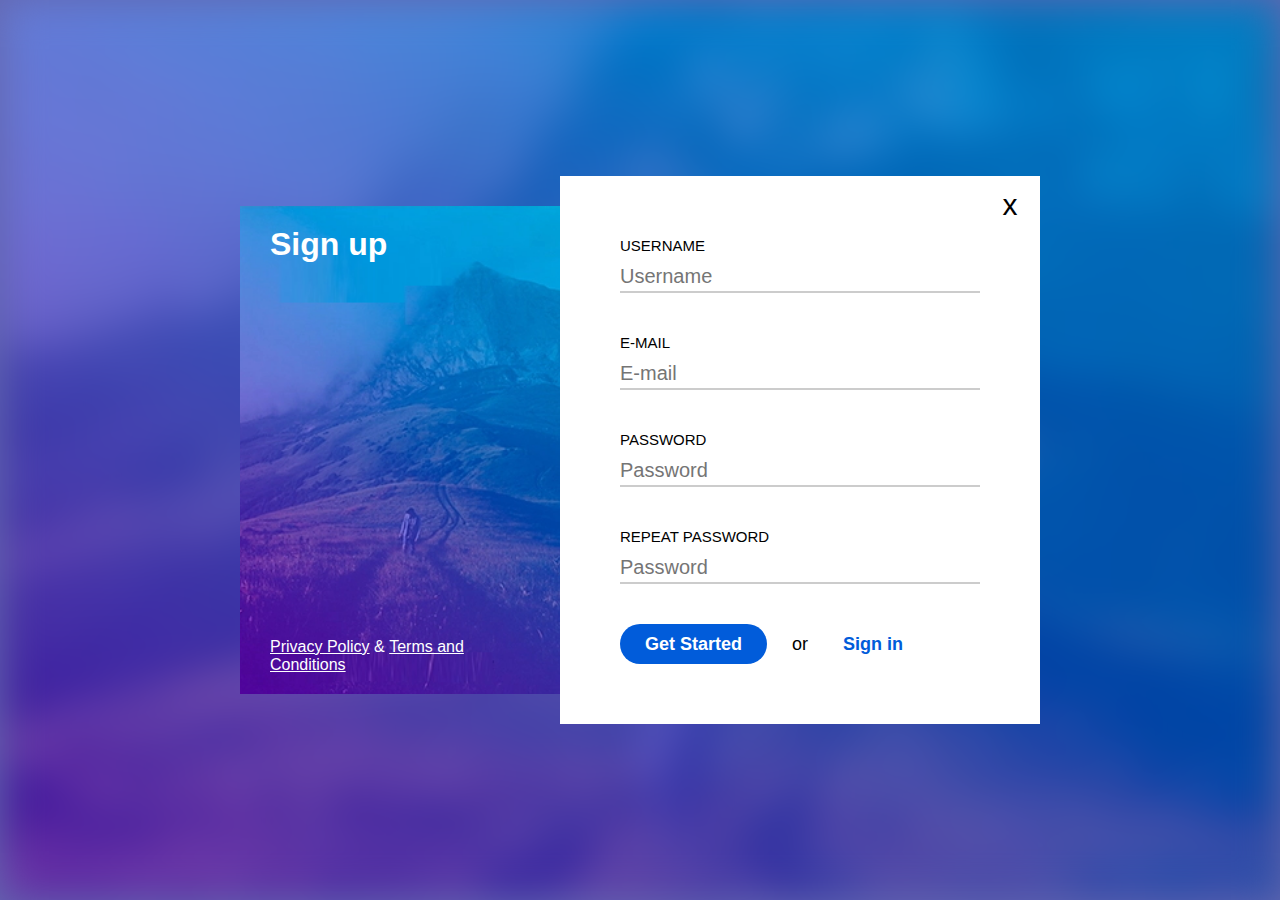
<file: index.html>
<!DOCTYPE html>
<html lang="en">
<head>
    <meta charset="UTF-8">
    <meta http-equiv="X-UA-Compatible" content="IE=edge">
    <meta name="viewport" content="width=device-width, initial-scale=1.0">
    <title>Sign up</title>
    <link rel="stylesheet" href="./css/main.css">
</head>

<body>
    <div class="background"></div>
    <main class="container">
        <div class="left-column">
            <h1 class="main-title">Sign up</h1>
            <div class="links">
                <a href="#">Privacy Policy</a>
                <span>&</span>
                <a href="#">Terms and Conditions</a>
            </div>

        </div>
        <div class="right-column">
            <div class="close">x
            </div>            
        <form>
            <div class="form-row">
                <label for="username">Username</label>
                <input id="username" type="text" placeholder="Username" required>
            </div>  
            <div class="form-row">
                <label for="e-mail">E-mail</label>
                <input id="e-mail" type="email" placeholder="E-mail" required>
            </div>
            <div class="form-row">
                <label for="password">Password</label>
                <input id="password" type="password" placeholder="Password" required>
            </div>
            <div class="form-row">
                <label for="re-password">Repeat password</label>
                <input id="re-password" type="password" placeholder="Password" required>
            </div>        
            <div class="form-row">
                <button type="submit">Get started</button>
                <span>or</span> 
                <a href="#">Sign in</a>
            </div>      
            </form>  
        </div>
    </main>
</body>

</html>
</file>
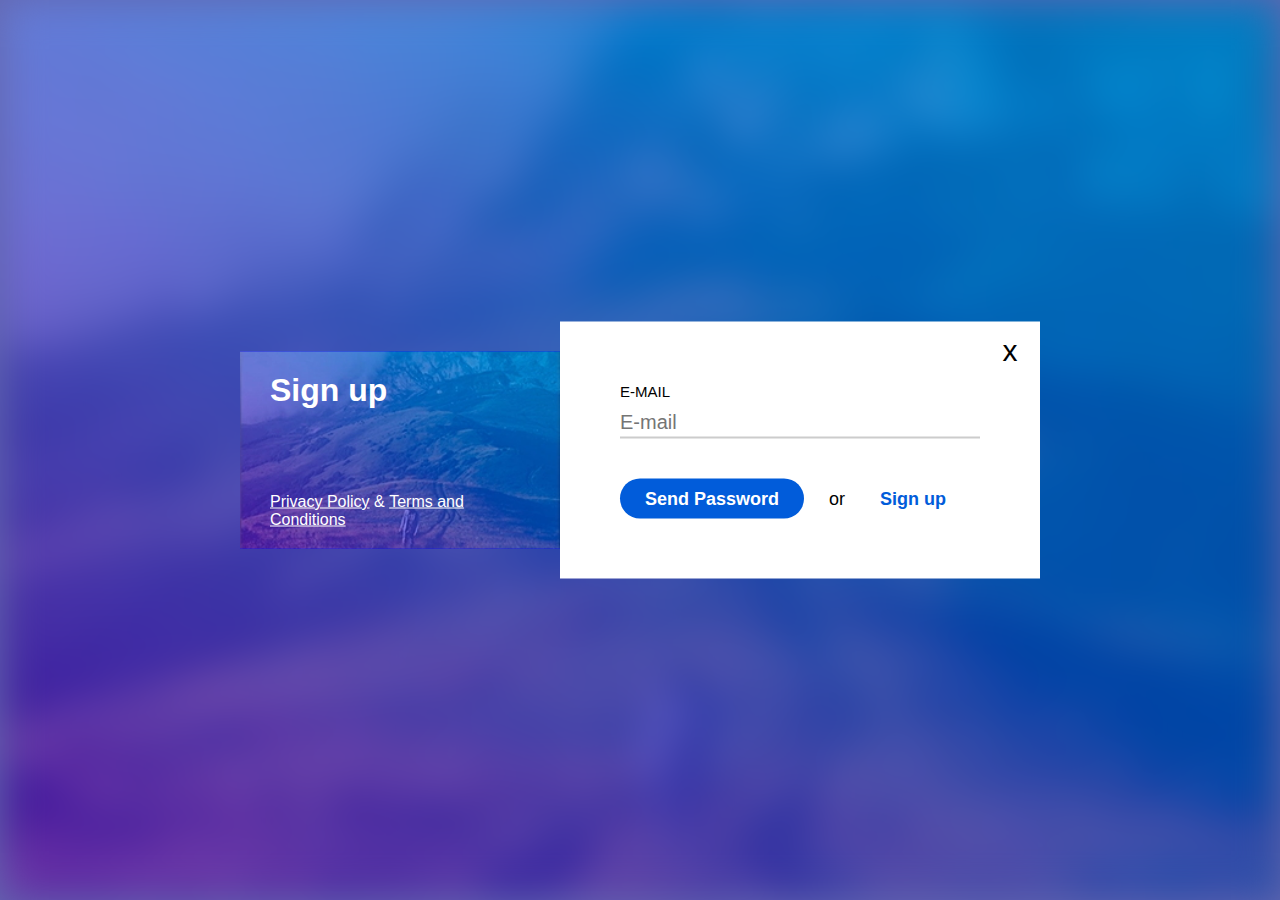
<file: forgot password/index.html>
<!DOCTYPE html>
<html lang="en">
<head>
    <meta charset="UTF-8">
    <meta http-equiv="X-UA-Compatible" content="IE=edge">
    <meta name="viewport" content="width=device-width, initial-scale=1.0">
    <title>Sign up</title>
    <link rel="stylesheet" href="../css/main.css">
</head>

<body>
    <div class="background"></div>
    <main class="container">
        <div class="left-column">
            <h1 class="main-title">Sign up</h1>
            <div class="links">
                <a href="#">Privacy Policy</a>
                <span>&</span>
                <a href="#">Terms and Conditions</a>
            </div>
        </div>
        <div class="right-column">
            <div class="close">x
            </div>            
        <form>            
            <div class="form-row">
                <label for="e-mail">E-mail</label>
                <input id="e-mail" type="email" placeholder="E-mail" required>
            </div>              
            <div class="form-row">
                <button type="submit">Send password</button>
                <span>or</span> 
                <a href="../index.html">Sign up</a>
            </div>      
            </form>  
        </div>
    </main>
</body>

</html>
</file>
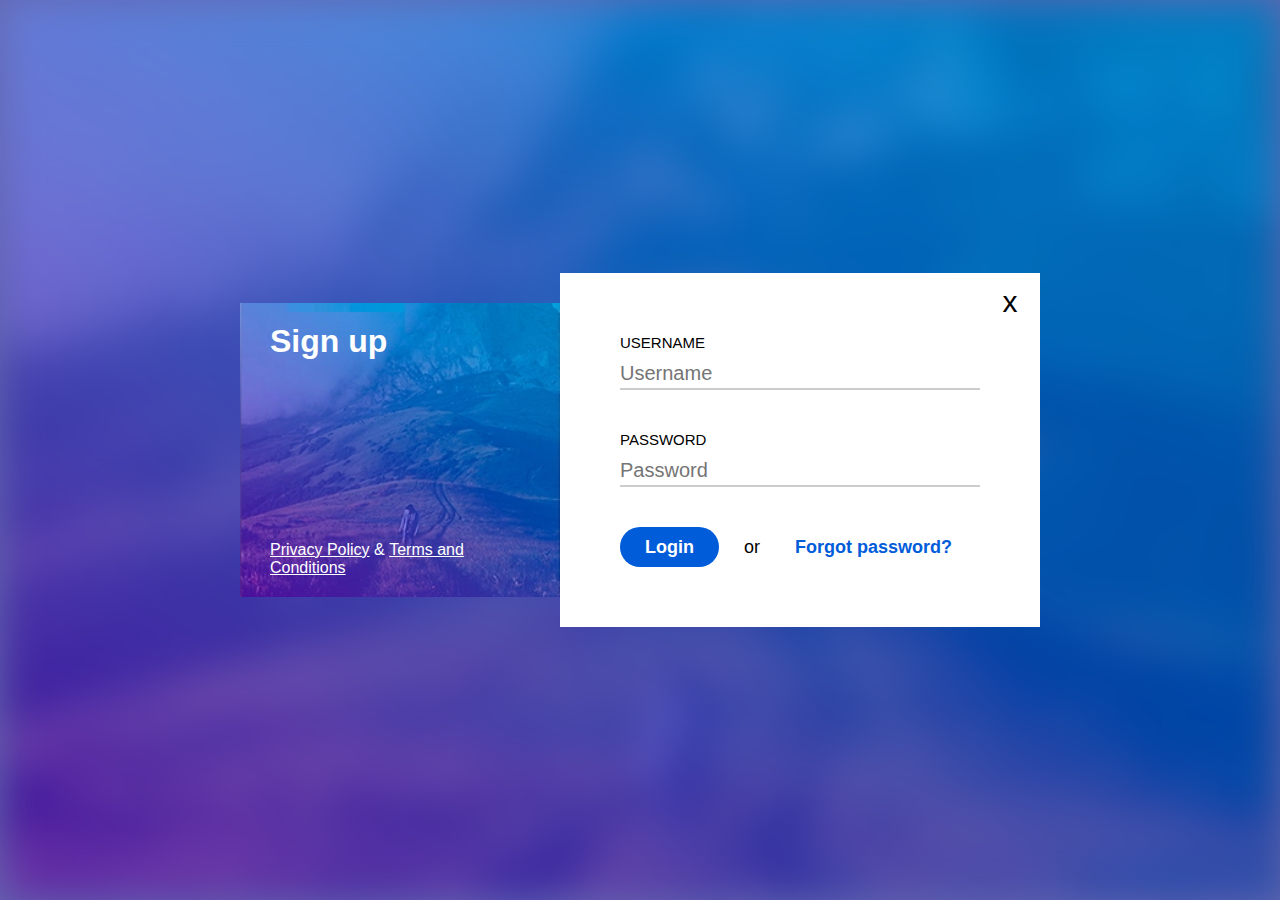
<file: Login/index.html>
<!DOCTYPE html>
<html lang="en">
<head>
    <meta charset="UTF-8">
    <meta http-equiv="X-UA-Compatible" content="IE=edge">
    <meta name="viewport" content="width=device-width, initial-scale=1.0">
    <title>Sign up</title>
    <link rel="stylesheet" href="../css/main.css">
</head>

<body>
    <div class="background"></div>
    <main class="container">
        <div class="left-column">
            <h1 class="main-title">Sign up</h1>
            <div class="links">
                <a href="#">Privacy Policy</a>
                <span>&</span>
                <a href="#">Terms and Conditions</a>
            </div>
        </div>
        <div class="right-column">
            <div class="close">x
            </div>            
        <form>
            <div class="form-row">
                <label for="username">Username</label>
                <input id="username" type="text" placeholder="Username" required>
            </div>  
            <div class="form-row">
                <label for="password">Password</label>
                <input id="password" type="password" placeholder="Password" required>
            </div>                  
            <div class="form-row">
                <button type="submit">Login</button>
                <span>or</span> 
                <a href="../forgot password/index.html">Forgot password?</a>
            </div>      
            </form>  
        </div>
    </main>
</body>

</html>
</file>
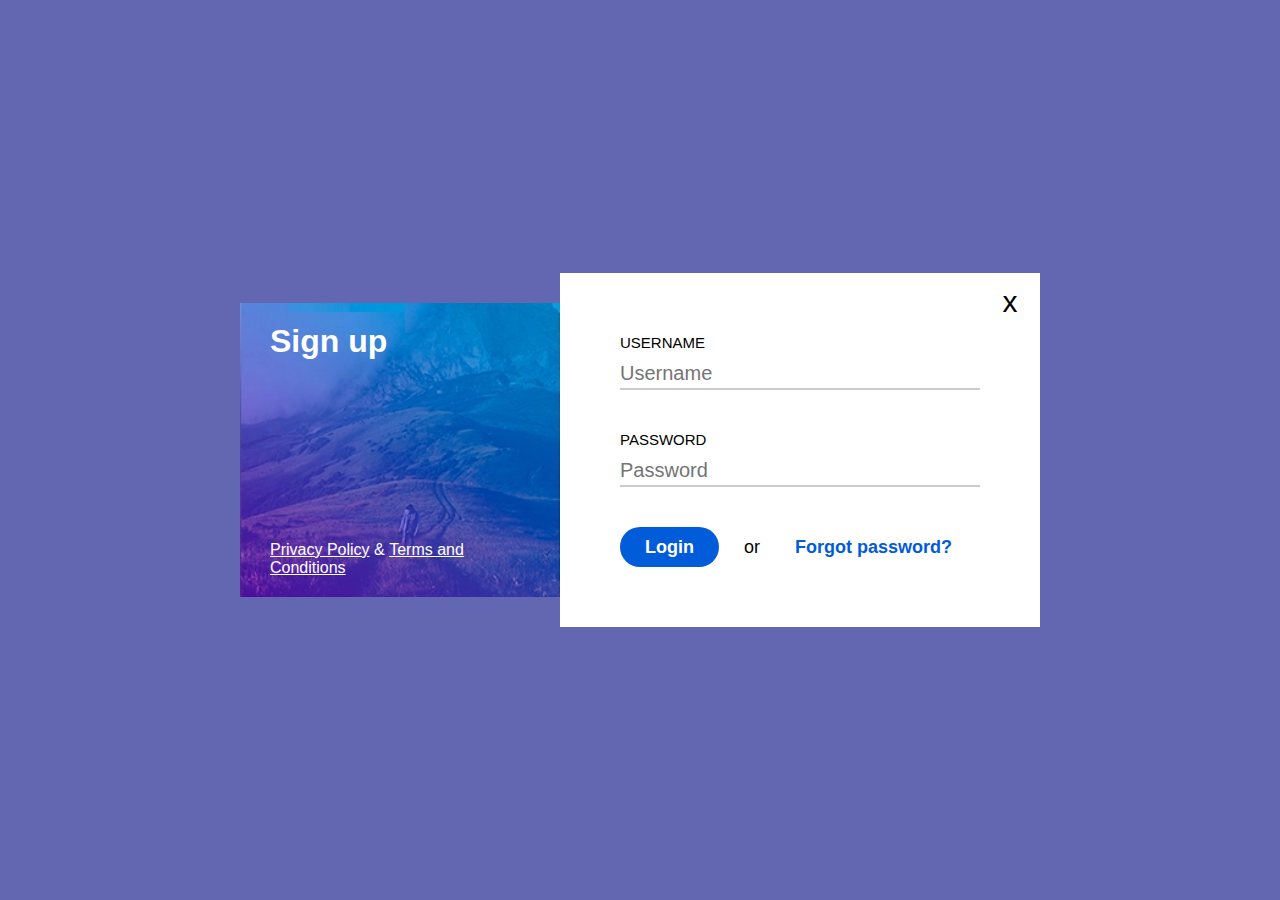
<file: sign in/index.html>
<!DOCTYPE html>
<html lang="en">
<head>
    <meta charset="UTF-8">
    <meta http-equiv="X-UA-Compatible" content="IE=edge">
    <meta name="viewport" content="width=device-width, initial-scale=1.0">
    <title>Sign up</title>
    <link rel="stylesheet" href="../css/main.css">
</head>

<body>
    <main class="container">
        <div class="left-column">
            <h1 class="main-title">Sign up</h1>
            <div class="links">
                <a href="#">Privacy Policy</a>
                <span>&</span>
                <a href="#">Terms and Conditions</a>
            </div>

        </div>
        <div class="right-column">
            <div class="close">x
            </div>            
        <form>
            <div class="form-row">
                <label for="username">Username</label>
                <input id="username" type="text" placeholder="Username" required>
            </div>  
            <div class="form-row">
                <label for="password">Password</label>
                <input id="password" type="password" placeholder="Password" required>
            </div>      
            <div class="form-row">
                <button type="submit">Login</button>
                <span>or</span> 
                <a href="../css/forgot password/index.html">Forgot password?</a>
            </div>      
            </form>  
        </div>
    </main>
</body>

</html>
</file>
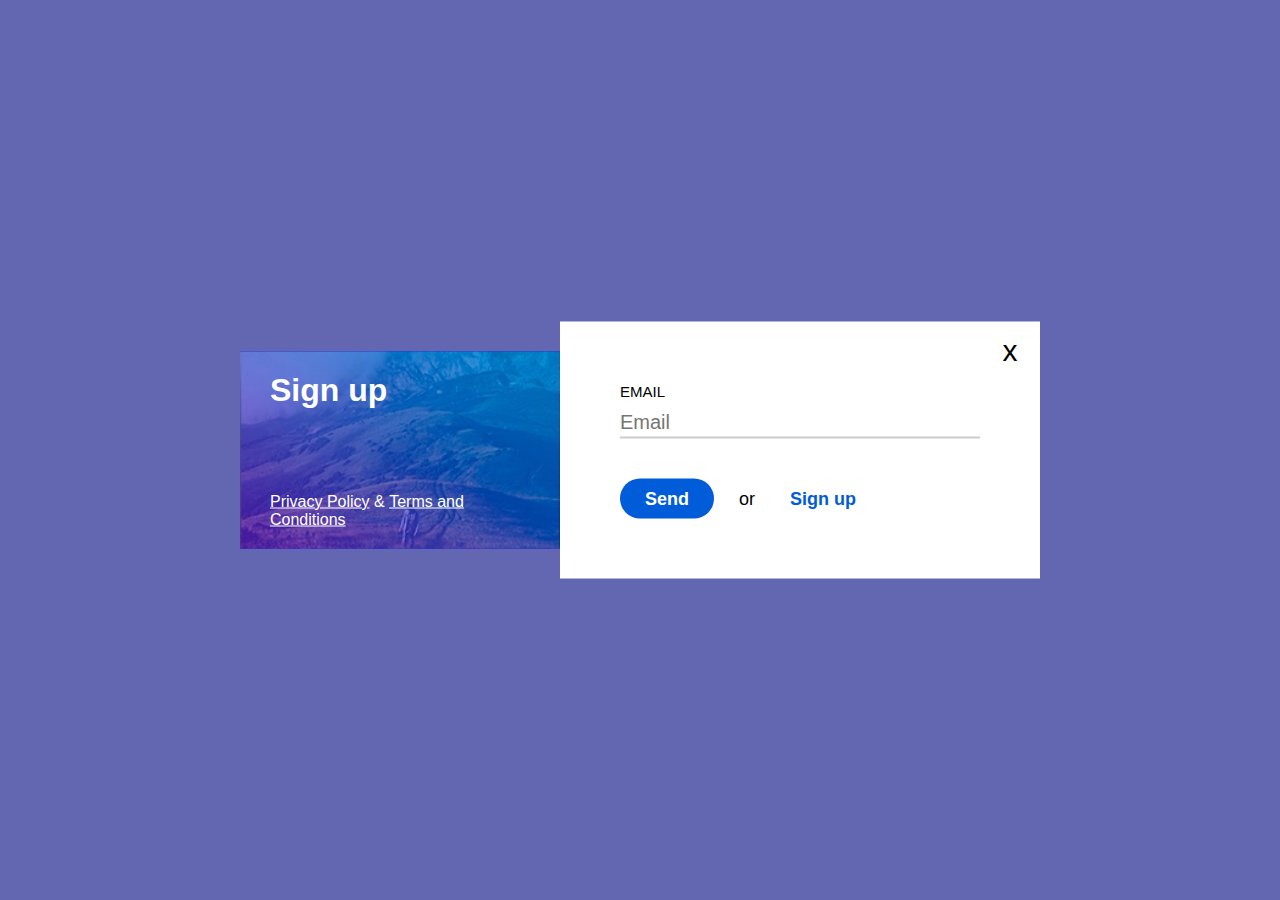
<file: css/forgot password/index.html>
<!DOCTYPE html>
<html lang="en">
<head>
    <meta charset="UTF-8">
    <meta http-equiv="X-UA-Compatible" content="IE=edge">
    <meta name="viewport" content="width=device-width, initial-scale=1.0">
    <title>Sign up</title>
    <link rel="stylesheet" href="../main.css">
</head>

<body>
    <main class="container">
        <div class="left-column">
            <h1 class="main-title">Sign up</h1>
            <div class="links">
                <a href="#">Privacy Policy</a>
                <span>&</span>
                <a href="#">Terms and Conditions</a>
            </div>

        </div>
        <div class="right-column">
            <div class="close">x
            </div>            
        <form>
            <div class="form-row">
                <label for="email">email</label>
                <input id="email" type="email" placeholder="Email" required>
            </div>                   
            <div class="form-row">
                <button type="submit">Send</button>
                <span>or</span> 
                <a href="/index.html">Sign up</a>
            </div>      
            </form>  
        </div>
    </main>
</body>

</html>
</file>
<file: css/main.css>
body,
body * {
    margin: 0;
    padding: 0;
    vertical-align: top;
    box-sizing: border-box;
    font-family: 'Gill Sans', 'Gill Sans MT', Calibri, 'Trebuchet MS', sans-serif;
}

body {
    background-color: #6367b1;
    position: relative;
    height: 100vh;
}

.background {
    display: inline-block;
    width: 100%;
    height: 100%;
    background-color: blue;
    background-image: url(../img/hill.jpg);
    background-repeat: no-repeat;
    background-position: center;
    background-size: cover;
    filter: blur(20px);
}

.container {
    display: inline-block;
    width: 800px;
    position:absolute;
    top: 50%;
    left: 50%;
    transform: translate(-50%, -50%);

}

.left-column {
    width: 40%;
    display: inline-block;
    float: left;
    background-color: blue;
    background-image: url(../img/hill.jpg);
    background-repeat: no-repeat;
    background-position: center;
    background-size: cover;
    position: absolute;
    top: 30px;
    bottom: 30px;
    left: 0px;
    color: #fff;
    
}

.left-column > .main-title {
position: absolute;
top: 20px;
left: 30px;
right: 30px;
}
.left-column > .links { 
position: absolute;
bottom: 20px;
left: 30px;
right: 30px;
}
.left-column > .links > a {
    color: #fff
} 
  
.left-column > .links > span {
    
}

.right-column {
    width: 60%;
    float: right;
    padding: 60px;
    background-color: #fff;
    position: relative;
}

.close {
    display: inline-block;
    width: 60px;
    height: 60px;
    font-size: 30px;
    text-align: center;
    line-height: 57px;
    position: absolute;
    top: 0px;
    right: 0px;
}

.close:hover {
    color: red;
    cursor: pointer;
}

form {
    display: inline-block;
    width: 100%;
}

form > .form-row {
    display: inline-block;
    width: 100%;
    margin-bottom: 40px;
}

form > .form-row:last-of-type {
    margin-bottom: 0;
}

form > .form-row > label {
    display: inline-block;
    width: 100%;
    margin-bottom: 5px;
    font-size: 15px;
    line-height: 20px;
    text-transform: uppercase;
}

form > .form-row > input { 
    display: inline-block;
    width: 100%;
    font-size: 20px;
    line-height: 30px;
    border: none;
    border-bottom: 2px solid #ccc;
}

form > .form-row > button {
    float:left;
    padding: 10px;
    padding-left: 25px;
    padding-right: 25px;
    line-height: 20px;
    border-radius: 20px;
    border: none;
    font-size: 18px;
    font-weight: bold;
    color: #fff;
    text-transform: capitalize;
    background-color: #015cda;
    cursor: pointer;
}

form > .form-row > span {
    float:left;
    padding: 10px;
    line-height: 20px;
    font-size: 18px;
    margin-right: 15px;
    margin-left: 15px;
}

form > .form-row > a {
    float:left;
    padding: 10px;
    line-height: 20px;
    font-size: 18px;
    color:#015cda;
    text-decoration: none;
    font-weight: bold;
    cursor: pointer;
}
</file>
